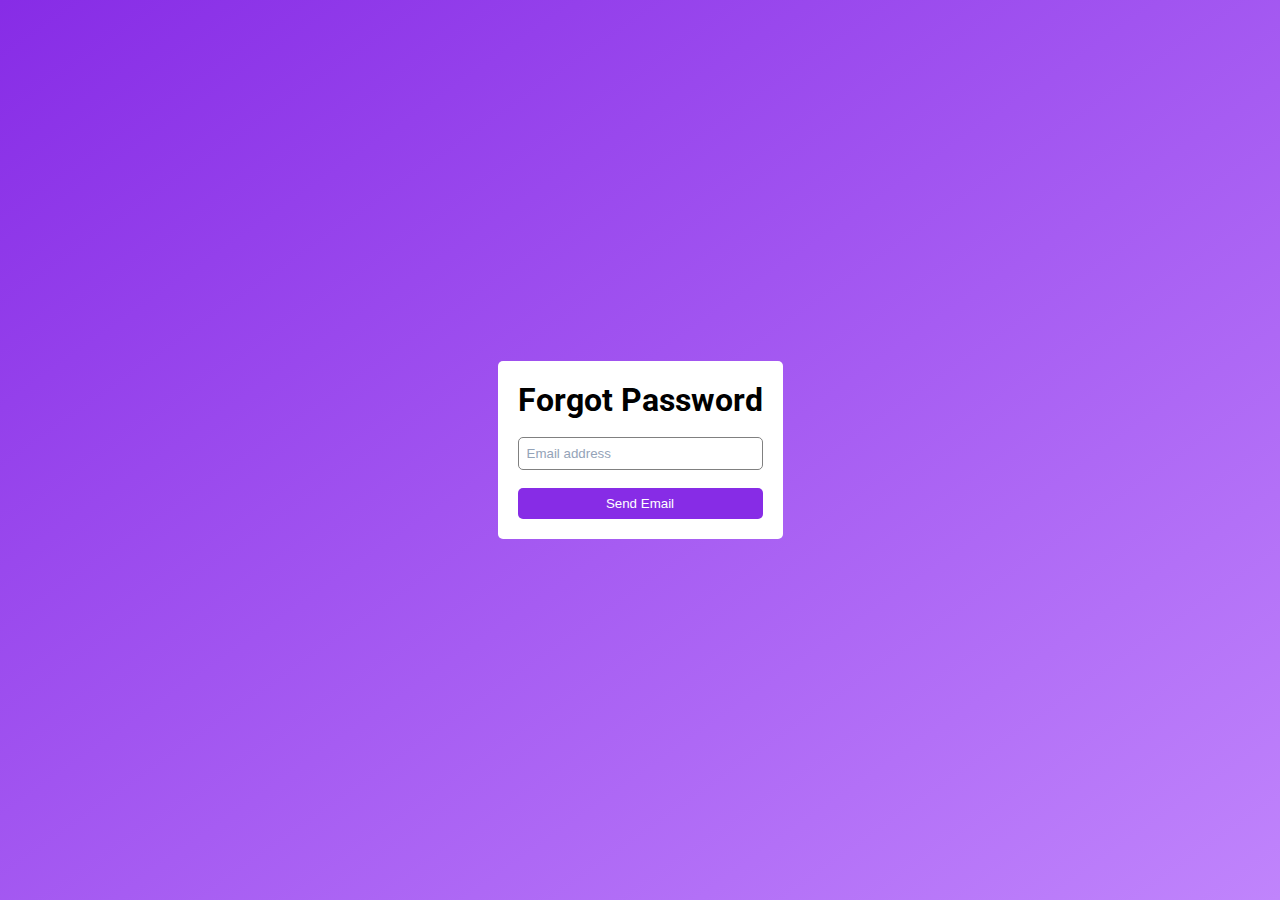
<file: forgot-password/index.html>
<!DOCTYPE html>
<html lang="en">
	<head>
		<meta charset="UTF-8" />
		<meta http-equiv="X-UA-Compatible" content="IE=edge" />
		<meta name="viewport" content="width=device-width, initial-scale=1.0" />
		<link rel="stylesheet" href="./forgot-pass.css" />
		<link rel="stylesheet" href="../style/index.css" />
		<link rel="preconnect" href="https://fonts.googleapis.com" />
		<link rel="preconnect" href="https://fonts.gstatic.com" crossorigin />
		<link href="https://fonts.googleapis.com/css2?family=Roboto:wght@300;400;500;700;900&display=swap" rel="stylesheet" />
		<title>Login</title>
	</head>
	<body>
		<main class="main">
			<div class="forgot-container">
				<h1 class="login-heading">Forgot Password</h1>
				<input class="email-input" type="email" placeholder="Email address" />
				<button class="login-button">Send Email</button>
			</div>
		</main>
	</body>
</html>
</file>
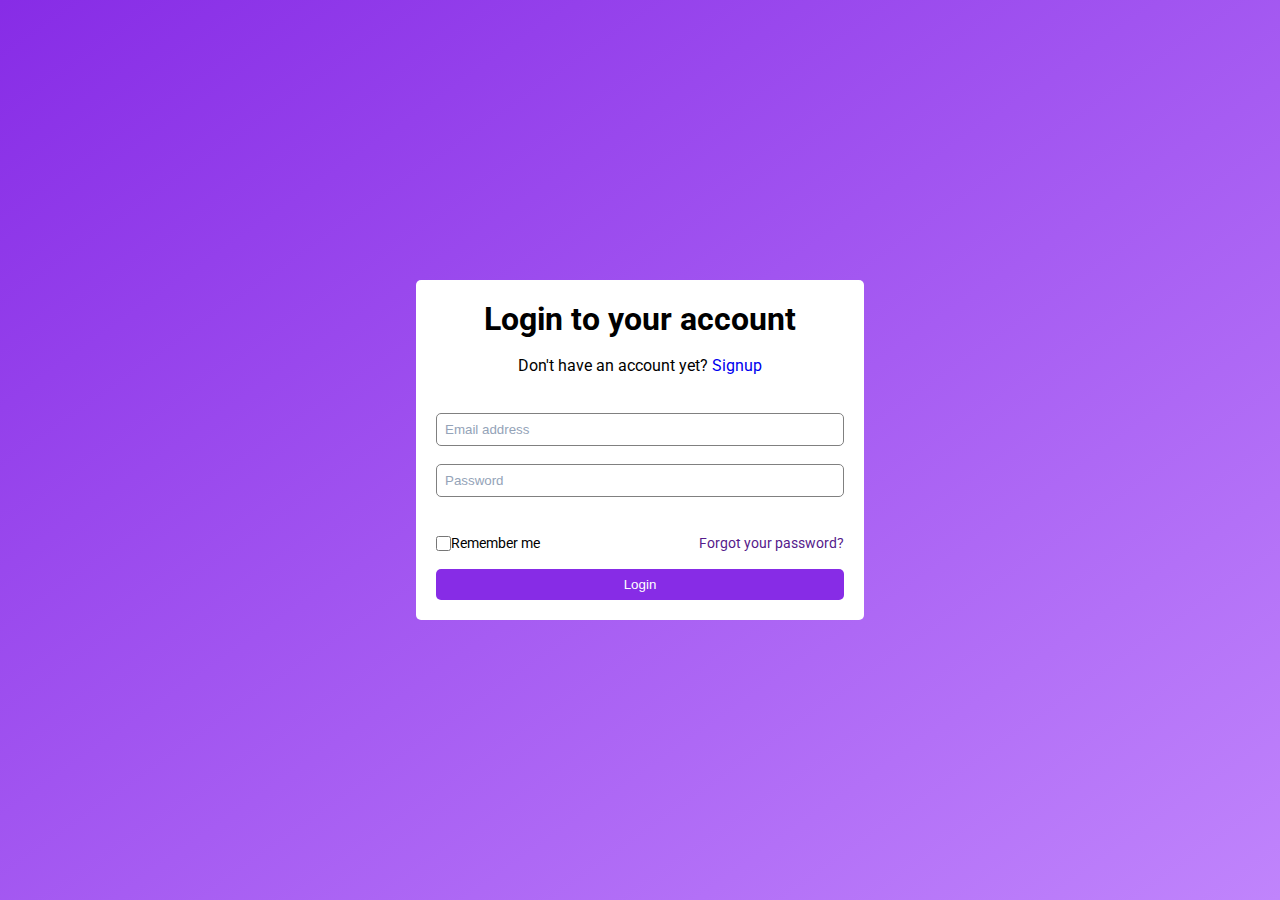
<file: login/index.html>
<!DOCTYPE html>
<html lang="en">
	<head>
		<meta charset="UTF-8" />
		<meta http-equiv="X-UA-Compatible" content="IE=edge" />
		<meta name="viewport" content="width=device-width, initial-scale=1.0" />
		<link rel="stylesheet" href="login.css" />
		<link rel="stylesheet" href="../style/index.css" />
		<link rel="preconnect" href="https://fonts.googleapis.com" />
		<link rel="preconnect" href="https://fonts.gstatic.com" crossorigin />
		<link href="https://fonts.googleapis.com/css2?family=Roboto:wght@300;400;500;700;900&display=swap" rel="stylesheet" />
		<title>Login</title>
	</head>
	<body>
		<main class="main">
			<div class="login-container">
				<h1 class="login-heading">Login to your account</h1>
				<p class="login-sub-heading">
					Don't have an account yet?
					<a href="/sign-up">Signup</a>
				</p>
				<div class="login-container">
					<input class="email-input" type="email" placeholder="Email address" />
					<input class="password-input" type="text" placeholder="Password" />
				</div>
				<div class="other-options-container">
					<div class="remember-me-options-container">
						<input class="checkbox" type="checkbox" name="" id="" />
						<p>Remember me</p>
					</div>
					<a class="forgot-password-link" href="">Forgot your password?</a>
				</div>
				<button onclick="login()" class="login-button">Login</button>
			</div>
		</main>
		<script src="./login.js"></script>
	</body>
</html>
</file>
<file: forgot-password/forgot-pass.css>
main {
    display: flex;
    align-items: center;
    justify-content: center;
    min-height: 100vh;
    background-image: linear-gradient(to bottom right, #872ce6, #c084fc);
}

h1,
p,
a {
    margin: 0;
}

h1 {
    font-weight: bold;
}

.forgot-container {
    display: flex;
    flex-direction: column;
    align-items: center;
    padding: 1.25rem;
    gap: 18px;
    background: #fff;
    border-radius: 5px;
}

input {
    width: 100%;
    padding: 0.5rem;
    border-radius: 5px;
    border: gray 1px solid;
    font-weight: medium;
}

input::placeholder {
    color: #94a3b8;
}

.login-button {
    padding: 0.5rem 1rem;
    border: none;
    border-radius: 5px;
    background-color: #872ce6;
    color: white;
    width: 100%;
}

.other-options-container {
    width: 100%;
    display: flex;
    justify-content: space-between;
}

.remember-me-options-container {
    display: flex;
    flex-direction: row;
    align-items: center;
}

.remember-me-options-container>p,
.forgot-password-link {
    font-size: 14px;
}

.checkbox {
    width: 15px;
    aspect-ratio: 1;
}
</file>
<file: style/index.css>
*::before,
*,
*::after {
  transition: all 0.3s ease-in-out;
  box-sizing: border-box;
  margin: 0;
  padding: 0;
}
body {
  font-family: "Roboto", sans-serif;
}
main {
  padding: 1.5rem;
  display: flex;
  align-items: center;
  justify-content: center; 
  min-height: 100vh;
  min-width: 100%;
  background: linear-gradient(to bottom right, #872ce6, #c084fc) no-repeat;
}
button {
  cursor: pointer;
  padding: 0.5rem 1rem;
  border: none;
  border-radius: 5px;
  background-color: #872ce6;
  color: white;
}
button:hover {
  transform: scale(1.1);
}
button:active {
  transform: scale(0.9);
}
a {
  appearance: none;
  text-decoration: none;
}
.single-input {
  width: 100%;
}
.helper-text {
  padding-left: 5px;
  font-size: 12px;
  color: red;
}
.navbar {
  background: #fff;
  padding: 1rem;
 
}

input,
select {
  width: 100%;
  padding: 0.5rem;
  border-radius: 5px;
  border: gray 1px solid;
  font-weight: medium;
}
#books-container {
  width: 500px;
  display: flex;
  flex-direction: column;
  margin-top: 24px;
  gap: 4px;
}
.book {
  display: flex;
  justify-content: space-between;
  width: 100%;
  background: #fff;
  padding: 0.5rem;
  border-radius: 5px;
}
.books-title-cont {
  text-align: center;
  font-size: 36px;
  color: white;
}

.display-email{

  text-transform: capitalize;
}
.flex {
  display: flex;
  justify-content: center;
}

@media screen and (max-width: 480px) {
  main{
  padding: 0.75rem;
  }
}
</file>
<file: login/login.css>
main{
    display: flex;
    align-items: center;
    justify-content: center;
    min-height: 100vh;
    background-image: linear-gradient(to bottom right, #872ce6, #c084fc);
}
h1,p,a{
    margin: 0;
}
h1{
    font-weight: bold;
}
.login-container{
    width: 28rem;
    display: flex;
    flex-direction: column;
    align-items: center;
    padding: 1.25rem;
    gap: 18px;
    background: #fff;
    border-radius: 5px;
}
.input-container {
    width: 100%;
    display: flex;
    flex-direction: column;
    align-items: center;
    gap: 12px;
    background: #fff;
    border-radius: 5px;
    margin-block: 0;
}
input{
    width: 100%;
    padding: 0.5rem;
    border-radius: 5px;
    border: gray 1px solid ;
    font-weight: medium;
}
input::placeholder{
    color: #94a3b8  ;
}

.login-button{
    padding: 0.5rem 1rem;
    border: none ;
    border-radius: 5px;
    background-color: #872ce6;
    color: white;
    width: 100%;
}
.other-options-container {
    width: 100%;
    display: flex;
    justify-content: space-between;
} 
.remember-me-options-container {
    display: flex;
    flex-direction: row;
    align-items: center;
}
.remember-me-options-container > p,.forgot-password-link {
    font-size: 14px;
} 
.checkbox{
    width: 15px;
    aspect-ratio: 1;
}
</file>
